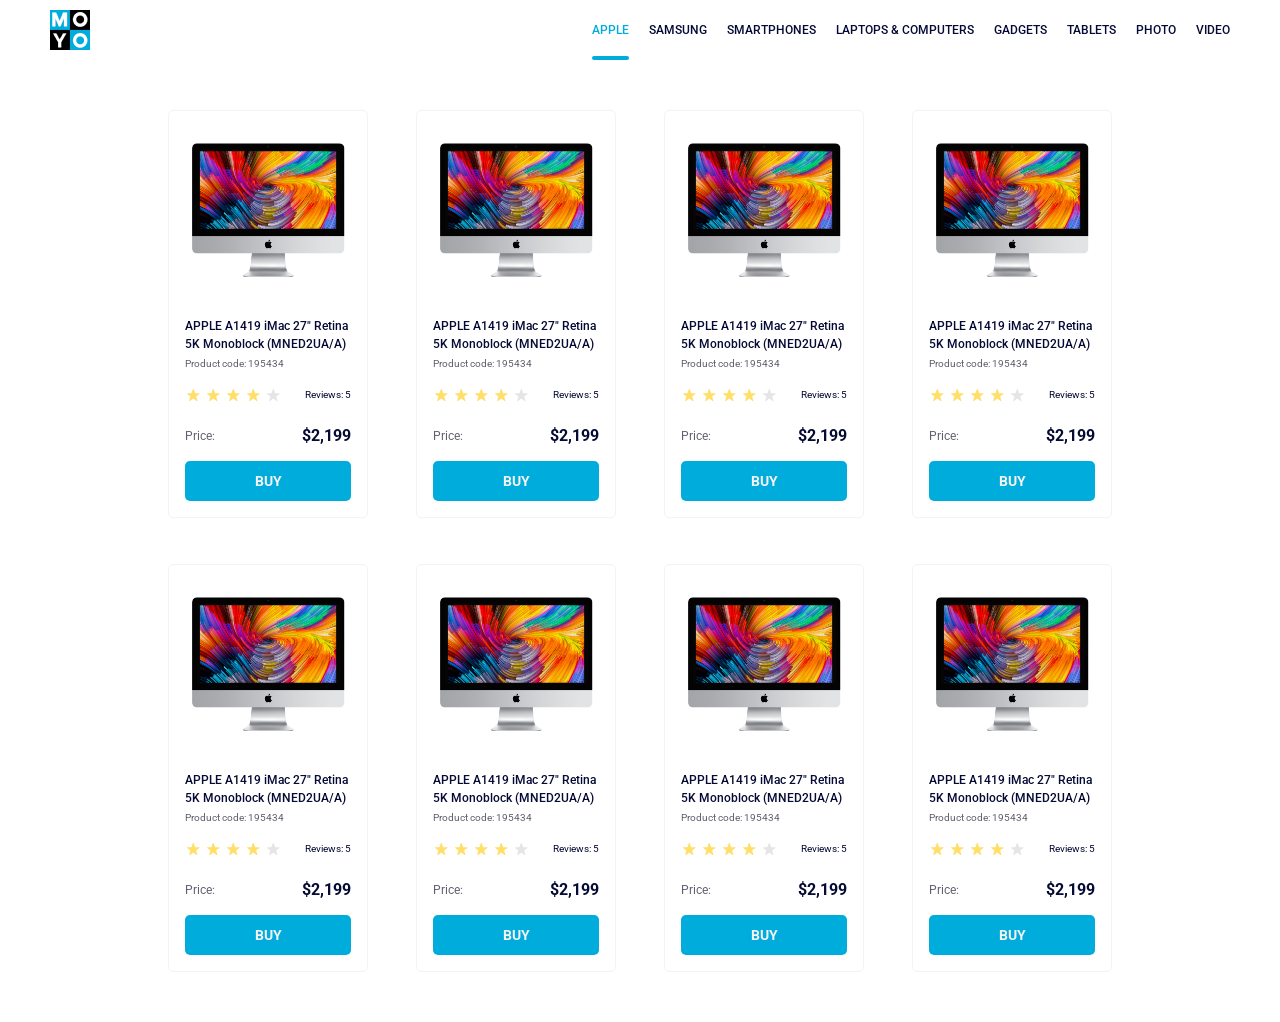
<file: index.html>
<!doctype html><html lang="en"><head><meta charset="utf-8"><meta name="viewport" content="width=device-width, initial-scale=1.0"><title>Catalog</title><link rel="preconnect" href="https://fonts.gstatic.com"><link href="https://fonts.googleapis.com/css2?family=Roboto:wght@400;500;700&display=swap" rel="stylesheet"><link rel="stylesheet" href="index.7bbf5276.css"></head><body> <header class="header"> <a href="#" class="site-logo"> <img src="logo.eddae0ff.png" alt="Moyo Logo, é a logo da atv de header do curso de frontend da Alura, é um logo vermelho com a letra M em branco" class="site-logo__image"> </a> <nav class="nav"> <ul class="nav__list"> <li class="nav__item"> <a href="#" class="is-active nav__link"> apple </a> </li> <li class="nav__item"> <a href="#" class="nav__link"> samsung </a> </li> <li class="nav__item"> <a href="#" class="nav__link"> smartphones </a> </li> <li class="nav__item"> <a href="#" class="nav__link" data-qa="nav-hover"> laptops & computers </a> </li> <li class="nav__item"> <a href="#" class="nav__link"> gadgets </a> </li> <li class="nav__item"> <a href="#" class="nav__link"> tablets </a> </li> <li class="nav__item"> <a href="#" class="nav__link"> photo </a> </li> <li class="nav__item"> <a href="#" class="nav__link"> video </a> </li> </ul> </nav> </header> <main class="catalog"> <div class="card" data-qa="card"> <img src="imac.202c52ff.jpeg" alt="APPLE A1419 iMac 27" class="card__image"> <h3 class="card__title"> APPLE A1419 iMac 27" Retina 5K Monoblock (MNED2UA/A) </h3> <p class="card__code">Product code: 195434</p> <div class="card__meta"> <div class="stars stars--4"> <span class="stars__star"></span> <span class="stars__star"></span> <span class="stars__star"></span> <span class="stars__star"></span> <span class="stars__star"></span> </div> <p class="card__reviews">Reviews: 5</p> </div> <div class="card__price"> <p class="card__price-label">Price:</p> <p class="card__price-value">$2,199</p> </div> <a class="card__buy" data-qa="card-hover" href="#"> BUY </a> </div> <div class="card"> <img src="imac.202c52ff.jpeg" alt="APPLE A1419 iMac 27" class="card__image"> <h3 class="card__title"> APPLE A1419 iMac 27" Retina 5K Monoblock (MNED2UA/A) </h3> <p class="card__code">Product code: 195434</p> <div class="card__meta"> <div class="stars stars--4"> <span class="stars__star"></span> <span class="stars__star"></span> <span class="stars__star"></span> <span class="stars__star"></span> <span class="stars__star"></span> </div> <p class="card__reviews">Reviews: 5</p> </div> <div class="card__price"> <p class="card__price-label">Price:</p> <p class="card__price-value">$2,199</p> </div> <a class="card__buy" href="#"> BUY </a> </div> <div class="card"> <img src="imac.202c52ff.jpeg" alt="APPLE A1419 iMac 27" class="card__image"> <h3 class="card__title"> APPLE A1419 iMac 27" Retina 5K Monoblock (MNED2UA/A) </h3> <p class="card__code">Product code: 195434</p> <div class="card__meta"> <div class="stars stars--4"> <span class="stars__star"></span> <span class="stars__star"></span> <span class="stars__star"></span> <span class="stars__star"></span> <span class="stars__star"></span> </div> <p class="card__reviews">Reviews: 5</p> </div> <div class="card__price"> <p class="card__price-label">Price:</p> <p class="card__price-value">$2,199</p> </div> <a class="card__buy" href="#"> BUY </a> </div> <div class="card"> <img src="imac.202c52ff.jpeg" alt="APPLE A1419 iMac 27" class="card__image"> <h3 class="card__title"> APPLE A1419 iMac 27" Retina 5K Monoblock (MNED2UA/A) </h3> <p class="card__code">Product code: 195434</p> <div class="card__meta"> <div class="stars stars--4"> <span class="stars__star"></span> <span class="stars__star"></span> <span class="stars__star"></span> <span class="stars__star"></span> <span class="stars__star"></span> </div> <p class="card__reviews">Reviews: 5</p> </div> <div class="card__price"> <p class="card__price-label">Price:</p> <p class="card__price-value">$2,199</p> </div> <a class="card__buy" href="#"> BUY </a> </div> <div class="card"> <img src="imac.202c52ff.jpeg" alt="APPLE A1419 iMac 27" class="card__image"> <h3 class="card__title"> APPLE A1419 iMac 27" Retina 5K Monoblock (MNED2UA/A) </h3> <p class="card__code">Product code: 195434</p> <div class="card__meta"> <div class="stars stars--4"> <span class="stars__star"></span> <span class="stars__star"></span> <span class="stars__star"></span> <span class="stars__star"></span> <span class="stars__star"></span> </div> <p class="card__reviews">Reviews: 5</p> </div> <div class="card__price"> <p class="card__price-label">Price:</p> <p class="card__price-value">$2,199</p> </div> <a class="card__buy" href="#"> BUY </a> </div> <div class="card"> <img src="imac.202c52ff.jpeg" alt="APPLE A1419 iMac 27" class="card__image"> <h3 class="card__title"> APPLE A1419 iMac 27" Retina 5K Monoblock (MNED2UA/A) </h3> <p class="card__code">Product code: 195434</p> <div class="card__meta"> <div class="stars stars--4"> <span class="stars__star"></span> <span class="stars__star"></span> <span class="stars__star"></span> <span class="stars__star"></span> <span class="stars__star"></span> </div> <p class="card__reviews">Reviews: 5</p> </div> <div class="card__price"> <p class="card__price-label">Price:</p> <p class="card__price-value">$2,199</p> </div> <a class="card__buy" href="#"> BUY </a> </div> <div class="card"> <img src="imac.202c52ff.jpeg" alt="APPLE A1419 iMac 27" class="card__image"> <h3 class="card__title"> APPLE A1419 iMac 27" Retina 5K Monoblock (MNED2UA/A) </h3> <p class="card__code">Product code: 195434</p> <div class="card__meta"> <div class="stars stars--4"> <span class="stars__star"></span> <span class="stars__star"></span> <span class="stars__star"></span> <span class="stars__star"></span> <span class="stars__star"></span> </div> <p class="card__reviews">Reviews: 5</p> </div> <div class="card__price"> <p class="card__price-label">Price:</p> <p class="card__price-value">$2,199</p> </div> <a class="card__buy" href="#"> BUY </a> </div> <div class="card"> <img src="imac.202c52ff.jpeg" alt="APPLE A1419 iMac 27" class="card__image"> <h3 class="card__title"> APPLE A1419 iMac 27" Retina 5K Monoblock (MNED2UA/A) </h3> <p class="card__code">Product code: 195434</p> <div class="card__meta"> <div class="stars stars--4"> <span class="stars__star"></span> <span class="stars__star"></span> <span class="stars__star"></span> <span class="stars__star"></span> <span class="stars__star"></span> </div> <p class="card__reviews">Reviews: 5</p> </div> <div class="card__price"> <p class="card__price-label">Price:</p> <p class="card__price-value">$2,199</p> </div> <a class="card__buy" href="#"> BUY </a> </div> </main> </body></html>
</file>
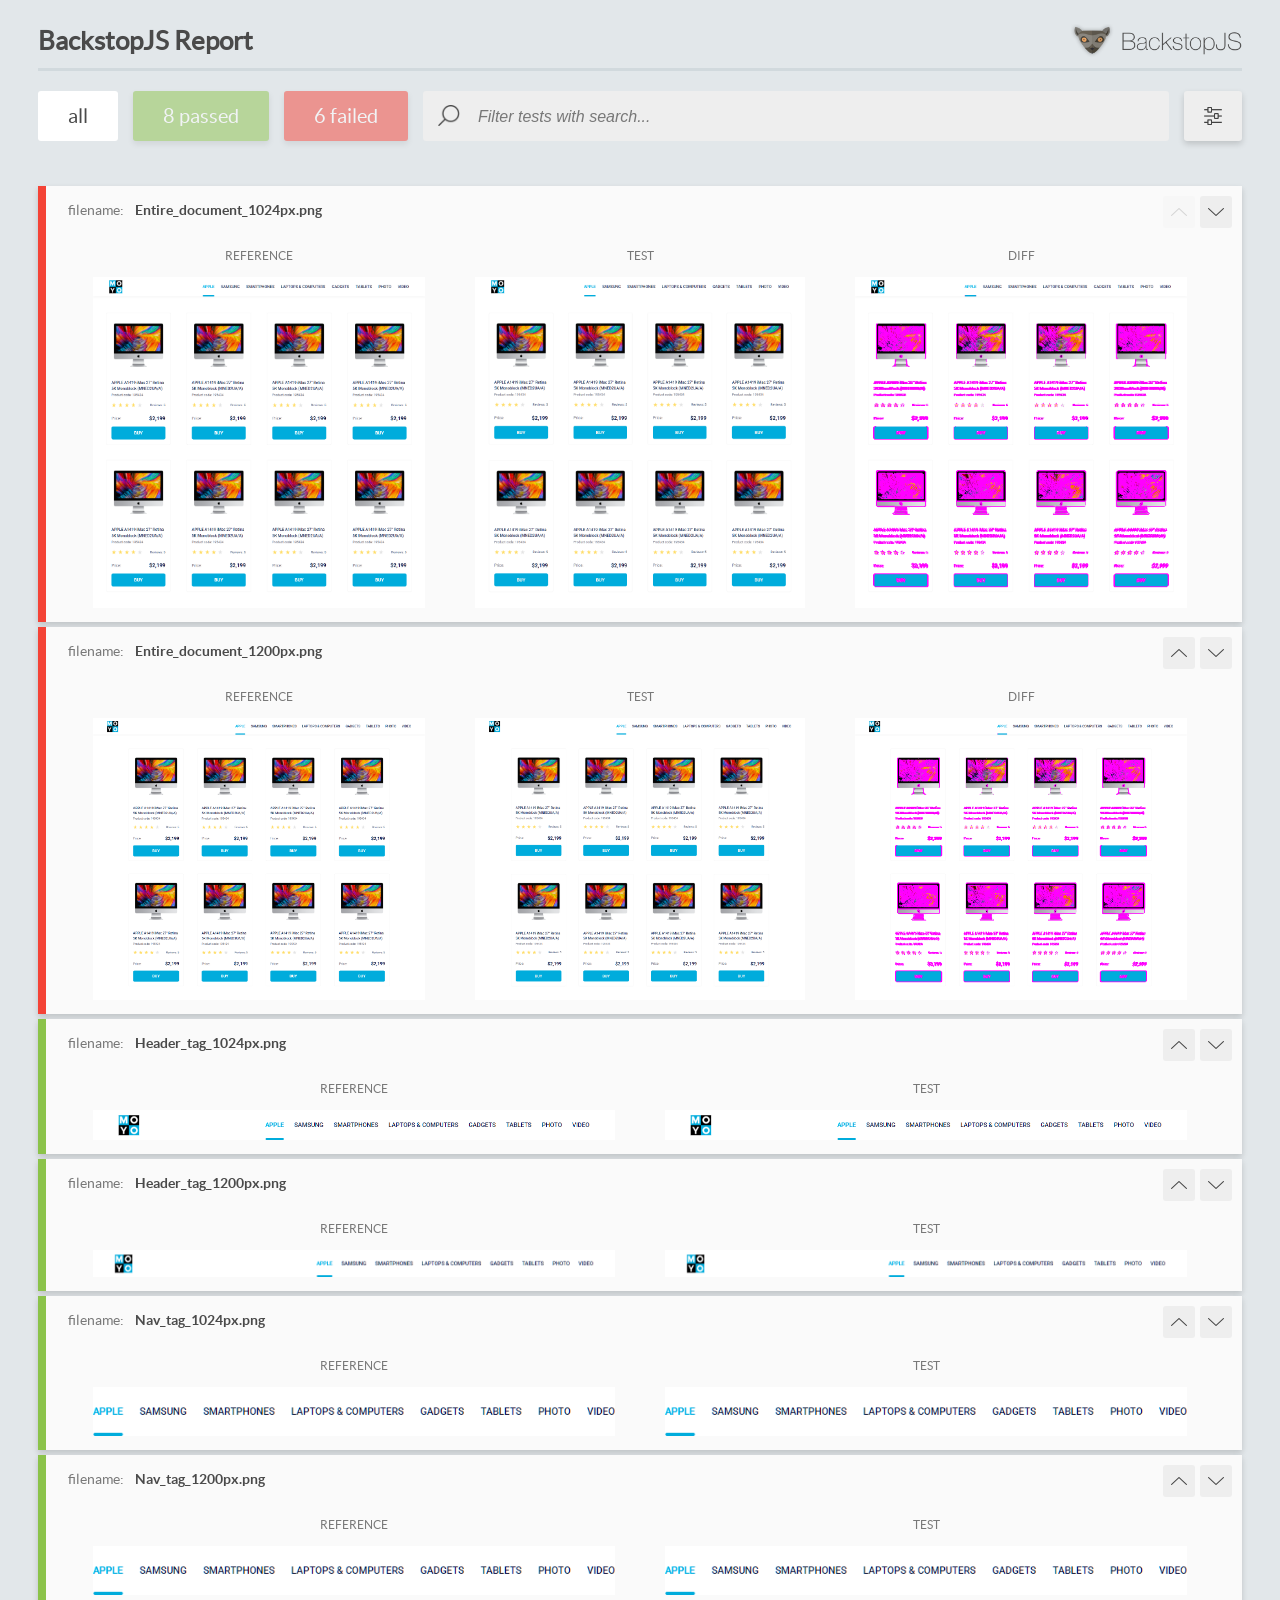
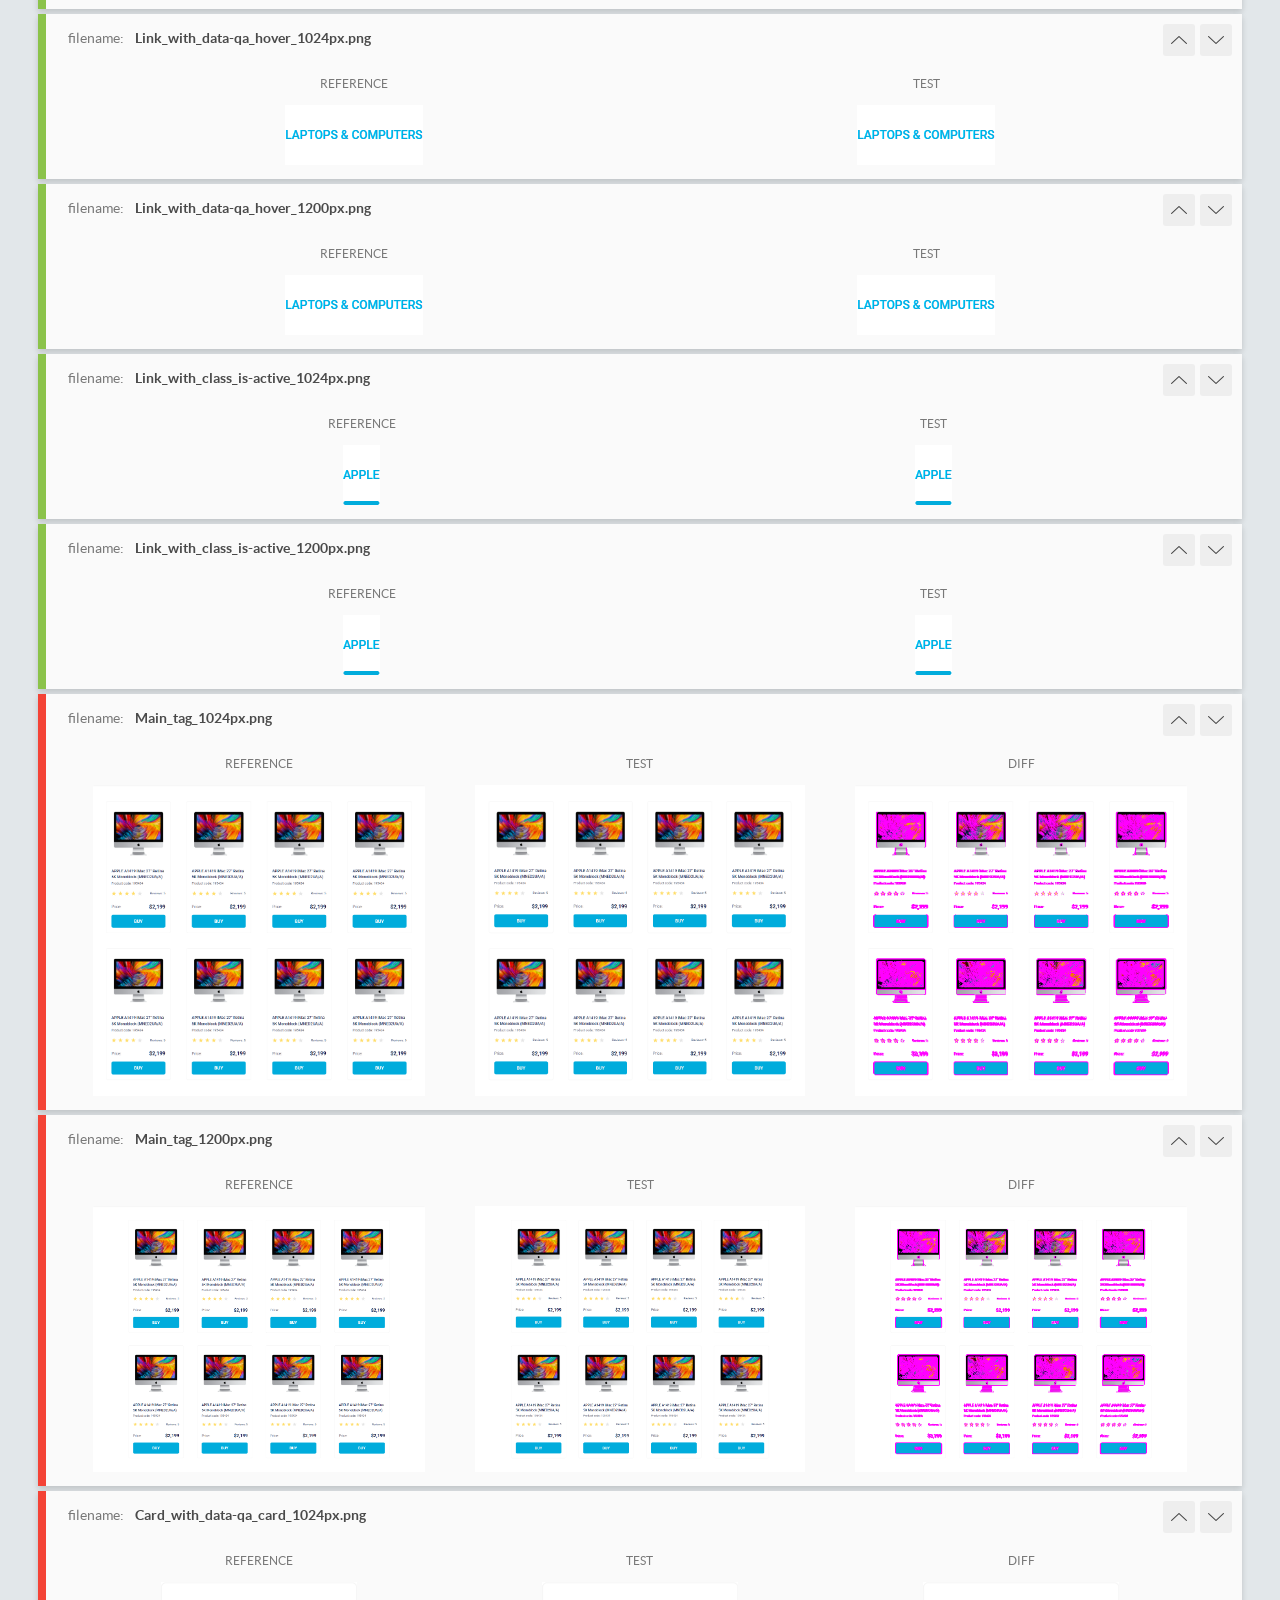
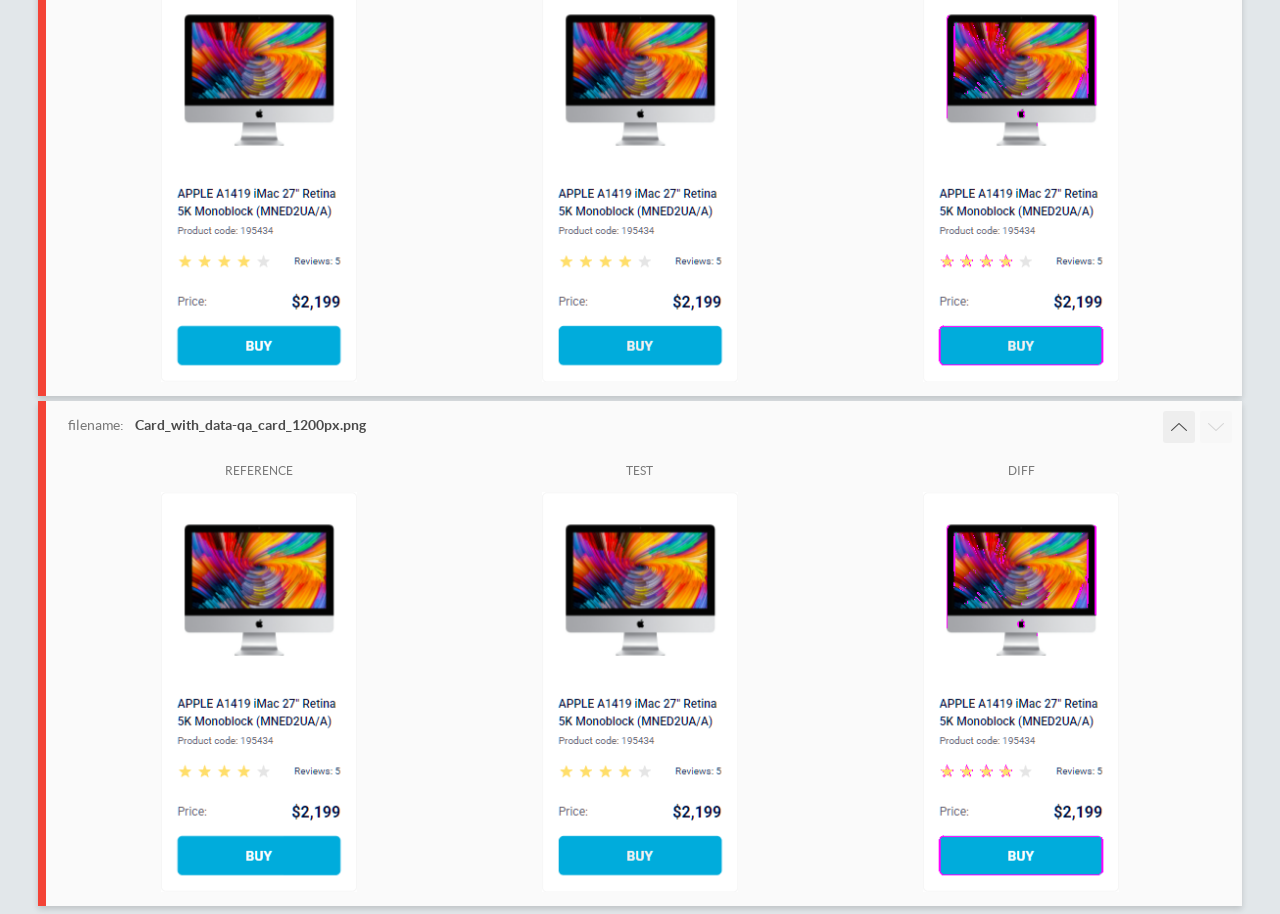
<file: report/html_report/index.html>
<!DOCTYPE html>
<html>
  <head>
    <meta charset="utf-8">
    <!-- Disable Cache -->
    <meta http-equiv="Cache-Control" content="no-cache, no-store, must-revalidate">
    <meta http-equiv="Pragma" content="no-cache">
    <meta http-equiv="Expires" content="0">

    <title>BackstopJS Report</title>

    <style>
      @font-face {
          font-family: 'latoregular';
          src: url('./assets/fonts/lato-regular-webfont.woff2') format('woff2'),
              url('./assets/fonts/lato-regular-webfont.woff') format('woff');
          font-weight: 400;
          font-style: normal;
      }
      @font-face {
          font-family: 'latobold';
          src: url('./assets/fonts/lato-bold-webfont.woff2') format('woff2'),
              url('./assets/fonts/lato-bold-webfont.woff') format('woff');
          font-weight: 700;
          font-style: normal;
      }

      .ReactModal__Body--open {
          overflow: hidden;
      }
      .ReactModal__Body--open .header {
        display: none;
      }

    </style>
  </head>
  <body style="background-color: #E2E7EA">
    <div id="root">

    </div>
    <script>
      function report (report) { // eslint-disable-line no-unused-vars
        window.tests = report;
      }
    </script>
    <script src="config.js"></script>
    <script src="index_bundle.js"></script>
  </body>
</html>
</file>
<file: index.7bbf5276.css>
*{box-sizing:border-box}body{margin:0;padding:0;font-family:Roboto,sans-serif}.nav__link{color:#060b35;text-transform:uppercase;justify-content:center;align-items:center;height:60px;font-size:12px;font-weight:500;text-decoration:none;transition:all .3s;display:flex;position:relative}.nav__link:hover{color:#00acdc}.nav__link.is-active:after{content:"";background-color:#00acdc;border-radius:8px;width:100%;height:4px;position:absolute;bottom:0;left:0}.nav__list{align-items:center;margin:0;padding:0;list-style:none;display:flex}.nav__item{margin-right:20px}.nav__item:last-child{margin-right:0}.header{justify-content:space-between;align-items:center;padding:0 50px;display:flex}.site-logo__image{width:40px;right:40px}.nav__link.is-active,[data-qa=hover]:hover{color:#00acdc}a{display:flex}:before,:after{box-sizing:border-box}.card{border:1px solid #f3f3f3;border-radius:5px;flex-direction:column;width:200px;height:408px;padding:32px 16px 16px;font-family:Roboto,Arial,sans-serif;display:flex}.card__image{width:160px;height:134px;margin-bottom:40px;margin-left:auto;margin-right:auto}.card__title{color:#060b35;margin-top:0;margin-bottom:4px;font-size:12px;font-weight:500;line-height:18px}.card:hover{transition:transform .3s;transform:scale(1.2)}.card:hover .card__title{color:#34568b}.card__code{color:#616070;margin:0 0 16px;font-size:10px;line-height:14px}.card__price{justify-content:space-between;align-items:center;display:flex}.card__price-label{color:#616070;margin:0;font-size:12px;line-height:18px}.card__price-value{color:#060b35;margin:0;font-size:16px;font-weight:700;line-height:18px}.card__buy{color:#f3f3f3;background-color:#00acdc;border-radius:5px;justify-content:center;align-items:center;width:100%;height:40px;margin-top:16px;font-size:14px;font-weight:700;line-height:16px;text-decoration:none;transition:all .3s;display:flex}.card__buy:hover{color:#00acdc;background-color:#fff;border:1px solid #00acdc;border-radius:5px}.card__meta{justify-content:space-between;align-items:center;margin-bottom:24px;display:flex}.card__reviews{color:#060b35;margin:0;font-size:10px;line-height:14px}.stars{display:flex}.stars__star{background-image:url(star.822d561e.svg);background-position:50%;background-repeat:no-repeat;width:16px;height:16px;display:block}.stars__star:not(:last-child){margin-right:4px}.stars--1 .stars__star:nth-child(-n+1),.stars--2 .stars__star:nth-child(-n+2),.stars--3 .stars__star:nth-child(-n+3),.stars--4 .stars__star:nth-child(-n+4),.stars--5 .stars__star:nth-child(-n+5){background-image:url(star-active.edda4c43.svg)}.catalog{grid-template-columns:repeat(4,200px);justify-content:center;gap:46px 48px;padding:50px 40px;display:grid}@media (width>=488px){.catalog{grid-template-columns:repeat(2,200px)}}@media (width>=768px){.catalog{grid-template-columns:repeat(3,200px)}}@media (width>=1024px){.catalog{grid-template-columns:repeat(4,200px)}}
/*# sourceMappingURL=index.7bbf5276.css.map */
</file>
